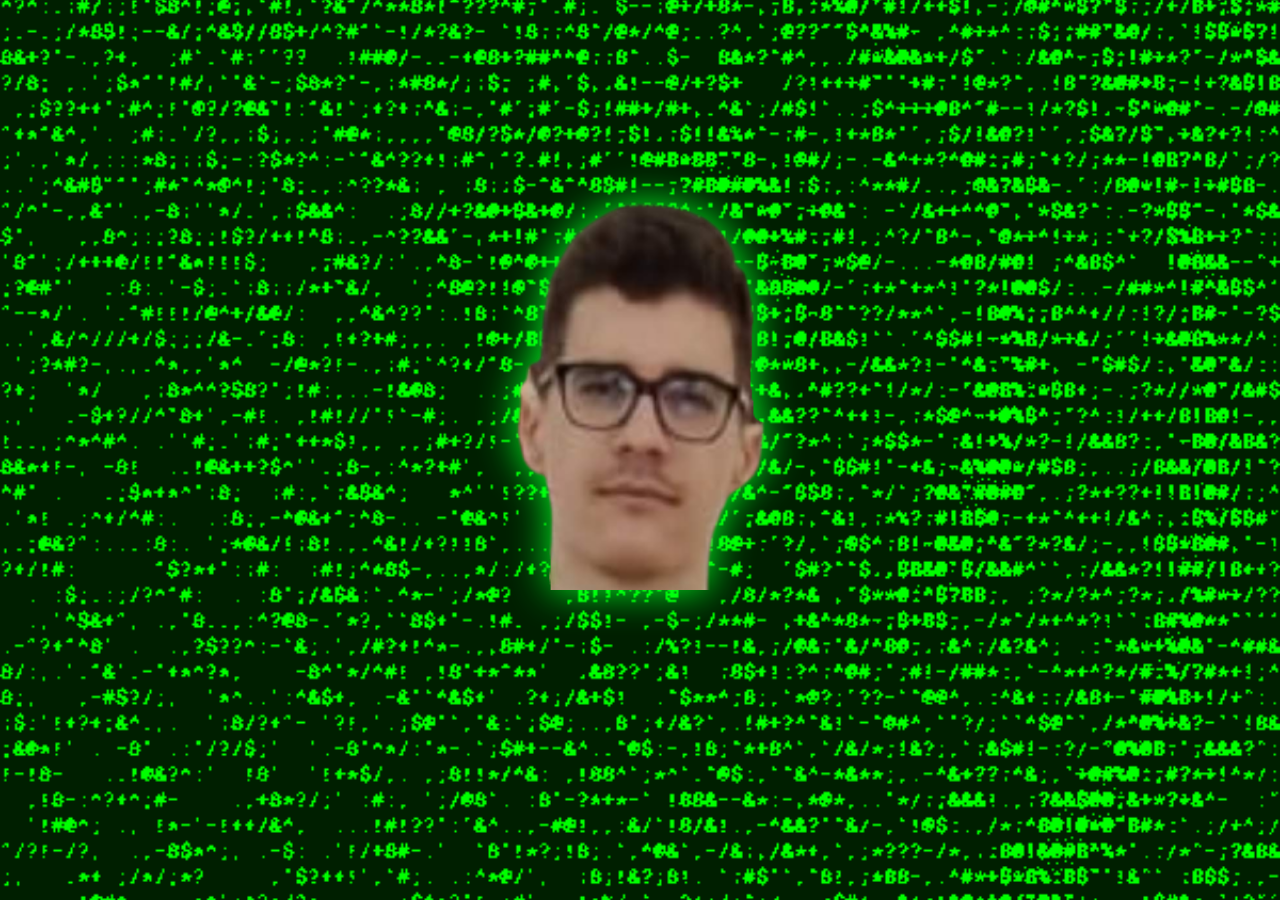
<file: index.html>
<!DOCTYPE html>
<html lang="es">
<head>
    <meta charset="UTF-8">
    <meta http-equiv="X-UA-Compatible" content="IE=edge">
    <meta name="viewport" content="width=device-width, initial-scale=1.0">
    <link href="./css/styleindex.css" rel="stylesheet">
    <link rel="icon" type="image/x-icon" href="./images/favicon3.png">
    <title>CosillaFy</title>
    
</head>
<body> 
    <audio class="audio" controls autoplay loop>
        <source src="./music/dobleviu.mp3" type="audio/mp3">
    </audio>
    

    

    <a href="cosillafy.html">
    <img class="imgr" src="./images/favicon2.png" >
    </a>
</body>
</html>
</file>
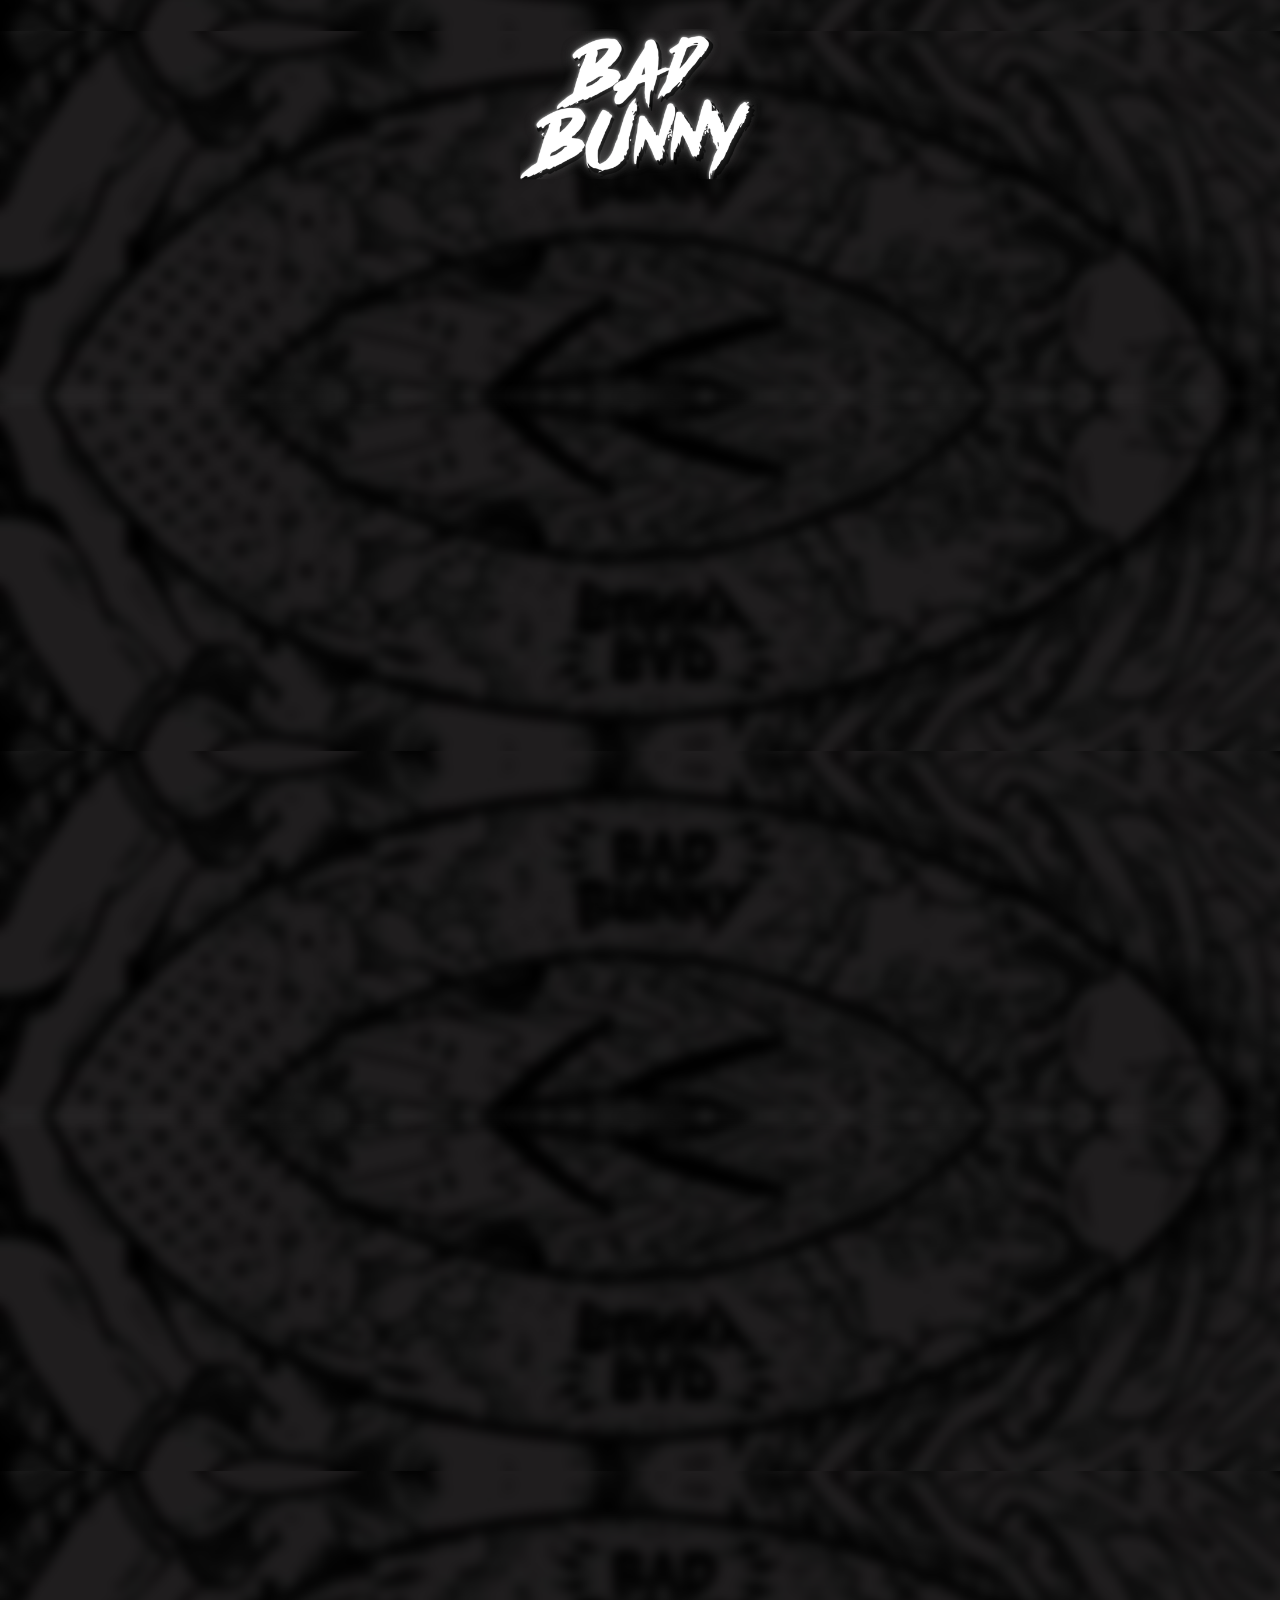
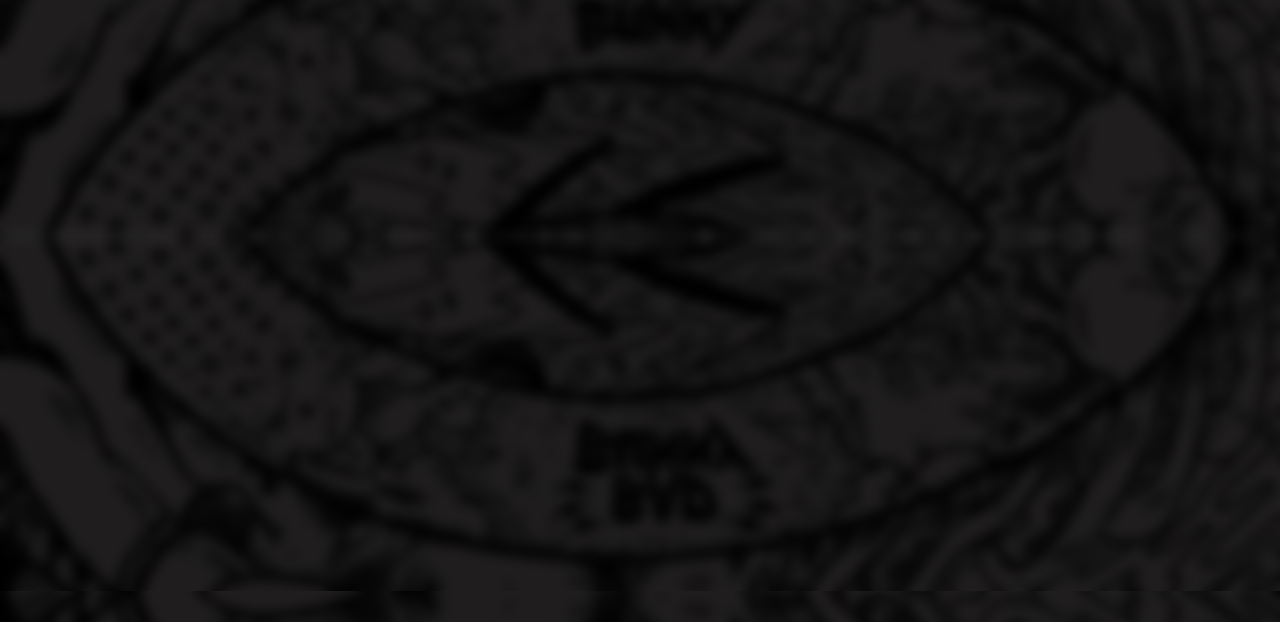
<file: badbunny.html>
<!DOCTYPE html>
<html lang="es">
<head>
    <meta charset="UTF-8">
    <meta http-equiv="X-UA-Compatible" content="IE=edge">
    <meta name="viewport" content="width=device-width, initial-scale=1.0">
    <link rel="icon" type="image/x-icon" href="./images/favicon4.png">
    <link href="./css/stylebadbunny.css" rel="stylesheet">
    <title>Bad Bunny</title>
</head>
    <!-- TITULO -->
    <img src="./images/badletras.png">

    <br>
    <br>
    <!-- SPOTIFY BAD BUNNY ALBUMS -->
    <dev class="contenedor">
        <!-- Widget X100PRE Bad Bunny -->
        <iframe class="x100" style="border-radius:11px" src="https://open.spotify.com/embed/album/7CjJb2mikwAWA1V6kewFBF?utm_source=generator" 
        width="15%" height="300" frameBorder="0" allowfullscreen="" allow="autoplay; clipboard-write; encrypted-media; fullscreen; picture-in-picture" 
        loading="lazy"></iframe>

        &nbsp&nbsp&nbsp&nbsp&nbsp
        <!-- Widget OASIS Bad Bunny -->
        <iframe style="border-radius:11px" src="https://open.spotify.com/embed/album/6ylFfzx32ICw4L1A7YWNLN?utm_source=generator" 
        width="15%" height="300" frameBorder="0" allowfullscreen="" allow="autoplay; clipboard-write; encrypted-media; fullscreen; picture-in-picture" 
        loading="lazy"></iframe>

        &nbsp&nbsp&nbsp&nbsp&nbsp
        <!-- Widget YHLQMDLG Bad Bunny -->
        <iframe style="border-radius:11px" src="https://open.spotify.com/embed/album/5lJqux7orBlA1QzyiBGti1?utm_source=generator" 
        width="15%" height="300" frameBorder="0" allowfullscreen="" allow="autoplay; clipboard-write; encrypted-media; fullscreen; picture-in-picture" 
        loading="lazy"></iframe>

        &nbsp&nbsp&nbsp&nbsp&nbsp
        <!-- Widget LAS QUE NO IBAN A SALIR Bad Bunny -->
        <iframe style="border-radius:11px" src="https://open.spotify.com/embed/album/4gvQO5mEuhbMSrLIuwXkmz?utm_source=generator" 
        width="15%" height="300" frameBorder="0" allowfullscreen="" allow="autoplay; clipboard-write; encrypted-media; fullscreen; picture-in-picture" 
        loading="lazy"></iframe>

        &nbsp&nbsp&nbsp&nbsp&nbsp
        <!-- Widget EL ULTIMO TOUR DEL MUNDO Bad Bunny -->
        <iframe style="border-radius:11px" src="https://open.spotify.com/embed/album/2d9BCZeAAhiZWPpbX9aPCW?utm_source=generator" 
        width="15%" height="300" frameBorder="0" allowfullscreen="" allow="autoplay; clipboard-write; encrypted-media; fullscreen; picture-in-picture" 
        loading="lazy"></iframe>

        &nbsp&nbsp&nbsp&nbsp&nbsp
        <!-- Widget UN VERANO SIN TI Bad Bunny -->
        <iframe style="border-radius:11px" src="https://open.spotify.com/embed/album/3RQQmkQEvNCY4prGKE6oc5?utm_source=generator" 
        width="15%" height="300" frameBorder="0" allowfullscreen="" allow="autoplay; clipboard-write; encrypted-media; fullscreen; picture-in-picture" 
        loading="lazy"></iframe>
    </dev>
    </dev>
        <br>
        <br>

        <!-- 1 Fila -->
        <iframe style="border-radius:12px" src="https://open.spotify.com/embed/track/1TqafPEsBS77cOefzHXs3s?utm_source=generator&theme=0" 
        width="32%" height="100" frameBorder="0" allowfullscreen="" allow="autoplay; clipboard-write; encrypted-media; fullscreen; picture-in-picture" 
        loading="lazy"></iframe>
        &nbsp&nbsp&nbsp&nbsp&nbsp
        <iframe style="border-radius:12px" src="https://open.spotify.com/embed/track/2QrGCbW0ylj94JfkgLZFlA?utm_source=generator&theme=0" 
        width="32%" height="100" frameBorder="0" allowfullscreen="" allow="autoplay; clipboard-write; encrypted-media; fullscreen; picture-in-picture" 
        loading="lazy"></iframe>

        <!-- 2 Fila -->
        <br>
        <iframe style="border-radius:12px" src="https://open.spotify.com/embed/track/6C1RD7YQVvt3YQj0CmuTeu?utm_source=generator&theme=0" 
        width="32%" height="100" frameBorder="0" allowfullscreen="" allow="autoplay; clipboard-write; encrypted-media; fullscreen; picture-in-picture" 
        loading="lazy"></iframe>
        &nbsp&nbsp&nbsp&nbsp&nbsp
        <iframe style="border-radius:12px" src="https://open.spotify.com/embed/track/7GfSJBI4qbAG40RTa9jhVu?utm_source=generator&theme=0" 
        width="32%" height="100" frameBorder="0" allowfullscreen="" allow="autoplay; clipboard-write; encrypted-media; fullscreen; picture-in-picture" 
        loading="lazy"></iframe>

        <!-- 3 Fila -->
        <br>
        <iframe style="border-radius:12px" src="https://open.spotify.com/embed/track/6NSMQFKgjpQb0KkjMDYIK0?utm_source=generator&theme=0" 
        width="32%" height="100" frameBorder="0" allowfullscreen="" allow="autoplay; clipboard-write; encrypted-media; fullscreen; picture-in-picture" 
        loading="lazy"></iframe>
        &nbsp&nbsp&nbsp&nbsp&nbsp
        <iframe style="border-radius:12px" src="https://open.spotify.com/embed/track/2sA4woGW5KgEgGXXxOKPAZ?utm_source=generator&theme=0" 
        width="32%" height="100" frameBorder="0" allowfullscreen="" allow="autoplay; clipboard-write; encrypted-media; fullscreen; picture-in-picture" 
        loading="lazy"></iframe>

        <!-- 4 Fila -->
        <br>
        <iframe style="border-radius:12px" src="https://open.spotify.com/embed/track/1JxhrUWZjuI8AOjDJ1JpMN?utm_source=generator&theme=0" 
        width="32%" height="100" frameBorder="0" allowfullscreen="" allow="autoplay; clipboard-write; encrypted-media; fullscreen; picture-in-picture" 
        loading="lazy"></iframe>
        &nbsp&nbsp&nbsp&nbsp&nbsp
        <iframe style="border-radius:12px" src="https://open.spotify.com/embed/track/2Iv7PCElmi1dZfzHWzMczA?utm_source=generator&theme=0" 
        width="32%" height="100" frameBorder="0" allowfullscreen="" allow="autoplay; clipboard-write; encrypted-media; fullscreen; picture-in-picture" 
        loading="lazy"></iframe>
        
        <!-- 5 Fila -->
        <br>
        <iframe style="border-radius:12px" src="https://open.spotify.com/embed/track/5lr877wwUsB8inLGywHKxa?utm_source=generator&theme=0" 
        width="32%" height="100" frameBorder="0" allowfullscreen="" allow="autoplay; clipboard-write; encrypted-media; fullscreen; picture-in-picture" 
        loading="lazy"></iframe>
        &nbsp&nbsp&nbsp&nbsp&nbsp
        <iframe style="border-radius:12px" src="https://open.spotify.com/embed/track/7oZKzSymWd6cTXX4sEYiXo?si=a33097fe49e84cae?utm_source=generator&theme=0" 
        width="32%" height="100" frameBorder="0" allowfullscreen="" allow="autoplay; clipboard-write; encrypted-media; fullscreen; picture-in-picture" 
        loading="lazy"></iframe>

        <!-- 6 Fila -->
        <br>
        <iframe style="border-radius:12px" src=""
        width="32%" height="100" frameBorder="0" allowfullscreen="" allow="autoplay; clipboard-write; encrypted-media; fullscreen; picture-in-picture" 
        loading="lazy" ></iframe>
        &nbsp&nbsp&nbsp&nbsp&nbsp
        <iframe style="border-radius:12px" src="https://open.spotify.com/embed/track/7b59ZUw0TkGZuE0HNeiuc4?si=f5692473c98141a3?utm_source=generator&theme=0"
        width="32%" height="100" frameBorder="0" allowfullscreen="" allow="autoplay; clipboard-write; encrypted-media; fullscreen; picture-in-picture" 
        loading="lazy" ></iframe>

        <!-- 7 Fila -->
        <br>
        <iframe style="border-radius:12px" src=""
        width="32%" height="100" frameBorder="0" allowfullscreen="" allow="autoplay; clipboard-write; encrypted-media; fullscreen; picture-in-picture" 
        loading="lazy" ></iframe>
        &nbsp&nbsp&nbsp&nbsp&nbsp
        <iframe style="border-radius:12px" src="https://open.spotify.com/embed/track/5hKjEpYrJIJs6uPl7zw6Y6?si=01fe110280f24ec6?utm_source=generator&theme=0"
        width="32%" height="100" frameBorder="0" allowfullscreen="" allow="autoplay; clipboard-write; encrypted-media; fullscreen; picture-in-picture" 
        loading="lazy" ></iframe>

        <!-- 8 Fila -->
        <br>
        <iframe style="border-radius:12px" src=""
        width="32%" height="100" frameBorder="0" allowfullscreen="" allow="autoplay; clipboard-write; encrypted-media; fullscreen; picture-in-picture" 
        loading="lazy" ></iframe>
        &nbsp&nbsp&nbsp&nbsp&nbsp
        <iframe style="border-radius:12px" src="https://open.spotify.com/embed/track/4PE7pAJ3DDmJdxWzpsXrlS?si=c2ddac8b83f44b0c?utm_source=generator&theme=0"
        width="32%" height="100" frameBorder="0" allowfullscreen="" allow="autoplay; clipboard-write; encrypted-media; fullscreen; picture-in-picture" 
        loading="lazy" ></iframe>

        <!-- 9 Fila -->
        <br>
        <iframe style="border-radius:12px" src=""
        width="32%" height="100" frameBorder="0" allowfullscreen="" allow="autoplay; clipboard-write; encrypted-media; fullscreen; picture-in-picture" 
        loading="lazy" ></iframe>
        &nbsp&nbsp&nbsp&nbsp&nbsp
        <iframe style="border-radius:12px" src="https://open.spotify.com/embed/track/54Jbp9l25XPwT0hXvpULRh?si=aa247ba4042740b9?utm_source=generator&theme=0"
        width="32%" height="100" frameBorder="0" allowfullscreen="" allow="autoplay; clipboard-write; encrypted-media; fullscreen; picture-in-picture" 
        loading="lazy" ></iframe>

        <!-- 10 Fila -->
        <br>
        <iframe style="border-radius:12px" src=""
        width="32%" height="100" frameBorder="0" allowfullscreen="" allow="autoplay; clipboard-write; encrypted-media; fullscreen; picture-in-picture" 
        loading="lazy" ></iframe>
        &nbsp&nbsp&nbsp&nbsp&nbsp
        <iframe style="border-radius:12px" src="https://open.spotify.com/embed/track/2wgDAPgBhFA7pnIbm0YOhP?si=69b2e41405704438?si=aa247ba4042740b9?utm_source=generator&theme=0"
        width="32%" height="100" frameBorder="0" allowfullscreen="" allow="autoplay; clipboard-write; encrypted-media; fullscreen; picture-in-picture" 
        loading="lazy" ></iframe>

        <!-- 11 Fila -->
        <br>
        <iframe style="border-radius:12px" src=""
        width="32%" height="100" frameBorder="0" allowfullscreen="" allow="autoplay; clipboard-write; encrypted-media; fullscreen; picture-in-picture" 
        loading="lazy" ></iframe>
        &nbsp&nbsp&nbsp&nbsp&nbsp
        <iframe style="border-radius:12px" src="https://open.spotify.com/embed/track/3uPLiBTUgz7wrGJ2mw1rzM?si=c77c2f5dc5514276?si=69b2e41405704438?si=aa247ba4042740b9?utm_source=generator&theme=0"
        width="32%" height="100" frameBorder="0" allowfullscreen="" allow="autoplay; clipboard-write; encrypted-media; fullscreen; picture-in-picture" 
        loading="lazy" ></iframe>

        <!-- 12 Fila -->
        <br>
        <iframe style="border-radius:12px" src=""
        width="32%" height="100" frameBorder="0" allowfullscreen="" allow="autoplay; clipboard-write; encrypted-media; fullscreen; picture-in-picture" 
        loading="lazy" ></iframe>
        &nbsp&nbsp&nbsp&nbsp&nbsp
        <iframe style="border-radius:12px" src="https://open.spotify.com/embed/track/4jhIWuW51XDplWJRfnG7AU?si=30cb2f786abc407e?utm_source=generator&theme=0"
        width="32%" height="100" frameBorder="0" allowfullscreen="" allow="autoplay; clipboard-write; encrypted-media; fullscreen; picture-in-picture" 
        loading="lazy" ></iframe>

        <!-- 13 Fila -->
        <br>
        <iframe style="border-radius:12px" src=""
        width="32%" height="100" frameBorder="0" allowfullscreen="" allow="autoplay; clipboard-write; encrypted-media; fullscreen; picture-in-picture" 
        loading="lazy" ></iframe>
        &nbsp&nbsp&nbsp&nbsp&nbsp
        <iframe style="border-radius:12px" src="https://open.spotify.com/embed/track/2SzgK8i6si6ETtu57nTdSn?si=931afbb1ab604e9f?utm_source=generator&theme=0"
        width="32%" height="100" frameBorder="0" allowfullscreen="" allow="autoplay; clipboard-write; encrypted-media; fullscreen; picture-in-picture" 
        loading="lazy" ></iframe>
    </dev>
</body>
</html>
</file>
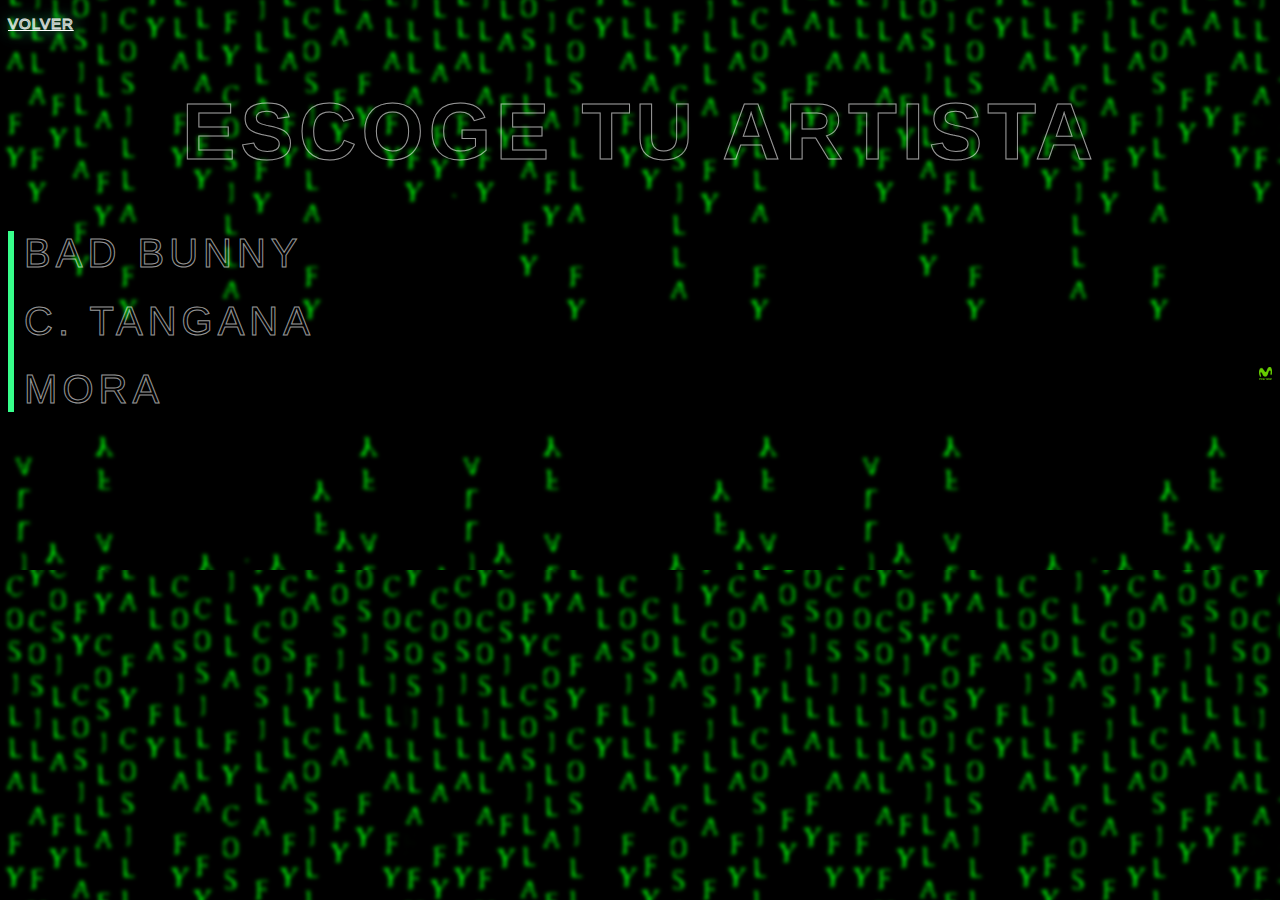
<file: cosillafy.html>
<!DOCTYPE html>
<html lang="es">
<head>
    <meta charset="UTF-8">
    <meta http-equiv="X-UA-Compatible" content="IE=edge">
    <meta name="viewport" content="width=device-width, initial-scale=1.0">
    <link rel="icon" type="image/x-icon" href="./images/favicon3.png">
    <link href="./css/stylecosillafy.css" rel="stylesheet">
    <title>CosillaFy</title>
</head>
<body>


    <a href="index.html"><p>
        <span class="actual-text">volver</span>
        <span class="hover-h1" aria-hidden="true">volver</span>
    </p></a>

    <h1 class="h1"> 
        <span class="actual-text">escoge tu artista</span>
        <span class="hover-h1" aria-hidden="true">escoge tu artista</span>
    </h1>

    <a href="badbunny.html">
    <button data-text="Awesome" class="button">
        <span class="actual-text">&nbsp;bad bunny&nbsp;</span>
        <span class="hover-text" aria-hidden="true">&nbsp;bad&nbspbunny&nbsp;</span>
    </button>
    
    <br>

    <button data-text="Awesome" class="buttonn">
        <span class="actual-text">&nbsp;&nbsp;</span>
        <span class="hover-text" aria-hidden="true">&nbsp;&nbsp;</span>
    </button>

    <br>

    <a href="ctangana.html">
    <button data-text="Awesome" class="button">
        <span class="actual-text">&nbsp;c. tangana&nbsp;</span>
        <span class="hover-text" aria-hidden="true">&nbsp;c.&nbsptangana&nbsp;</span>
    </button>

    <br>

    <button data-text="Awesome" class="buttonn">
        <span class="actual-text">&nbsp;&nbsp;</span>
        <span class="hover-text" aria-hidden="true">&nbsp;&nbsp;</span>
    </button>

    <br>

    <a href="mora.html">
    <button data-text="Awesome" class="button">
        <span class="actual-text">&nbsp;mora&nbsp;</span>
        <span class="hover-text" aria-hidden="true">&nbsp;mora&nbsp;</span>
    </button>  

    <a href="easteregg.html">
        <img class="imgs" src="./images/movistar.png" >
        </a>
</a>
</body>
</html>
</file>
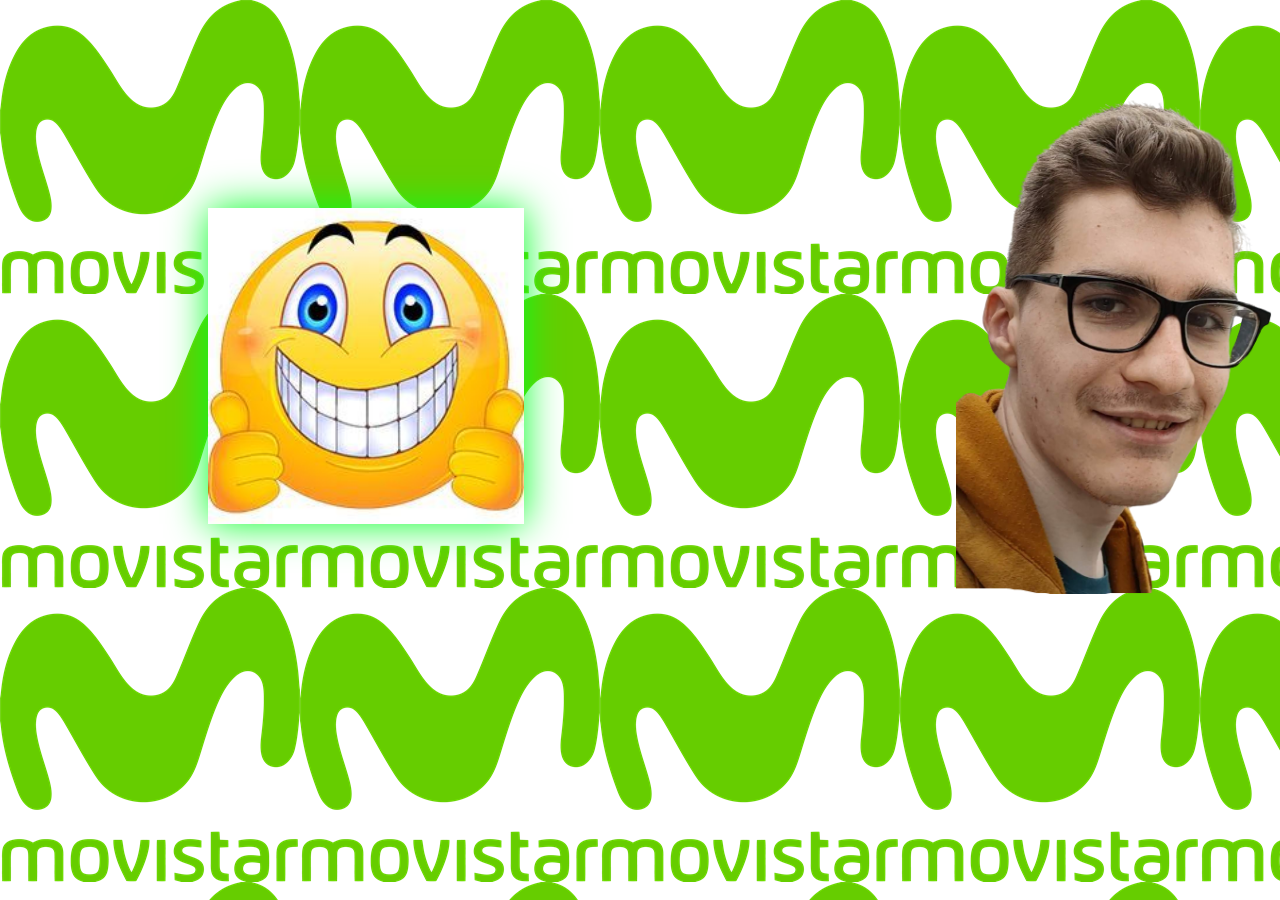
<file: easteregg.html>
<!DOCTYPE html>
<html lang="es">
<head>
    <meta charset="UTF-8">
    <meta http-equiv="X-UA-Compatible" content="IE=edge">
    <meta name="viewport" content="width=device-width, initial-scale=1.0">
    <link href="./css/1.css" rel="stylesheet">
    <link rel="icon" type="image/x-icon" href="./images/favicon3.png">
    <title>Movistar</title>
</head>
<body>
    <audio class="audio" controls autoplay loop>
        <source src="./music/movistar.mp3" type="audio/mp3">
    </audio>
    <img class="imga" src="./images/secreto2.jpg">
    <img class="imgs" src="./images/secreto.png" >
    </a>
    
</body>
</html>
</file>
<file: css/styleindex.css>
body {
    text-align:center;
    background-image: url("../images/fondo2.gif");
    background-size: 100%;
    background-repeat:repeat-x repeat-y;
    background-position-x:center;
    background-position-y:center;
}

body::-webkit-scrollbar {
    width: 15px;               /* width of the entire scrollbar */
  }
  
  body::-webkit-scrollbar-track {
    background: rgb(0, 0, 0);        /* color of the tracking area */
  }
  
  body::-webkit-scrollbar-thumb {
    background-color: rgb(0, 255, 81);    /* color of the scroll thumb */
    border-radius: 20px;       /* roundness of the scroll thumb */
    border: 3px solid rgb(255, 255, 255);  /* creates padding around scroll thumb */
  }

audio {
    border-radius: 1px;
}

img {
    margin: auto;
    display: block;
    width: 20%;
}

@keyframes rotate {from {transform: rotate(0deg);}
    to {transform: rotate(360deg);}}
@-webkit-keyframes rotate {from {-webkit-transform: rotate(0deg);}
  to {-webkit-transform: rotate(360deg);}}

.imgr {
    -webkit-animation: 2s rotate linear infinite;
    animation: 1.5s rotate linear infinite;
    -webkit-transform-origin: 50% 50%;
    transform-origin: 50% 50%;
    filter: drop-shadow(0px 0px 20px rgb(0, 255, 34));
}

audio {
  width: 0px;
}

@media only screen and (max-width: 1080px) {
  img {
    width: 400px;
  }
}
</file>
<file: css/stylebadbunny.css>
body {
    margin: 25px;
    height: 100%;
    background-image: url("../images/badfondo.png");
    background-size: cover;
    background-size: 100%;
    background-repeat: repeat-x repeat-y;
    background-position: center center;
    background-attachment: scroll;
  }

  body::-webkit-scrollbar {
    width: 15px;               /* width of the entire scrollbar */
  }
  
  body::-webkit-scrollbar-track {
    background: rgb(0, 0, 0);        /* color of the tracking area */
  }
  
  body::-webkit-scrollbar-thumb {
    background-color: rgb(0, 0, 0);    /* color of the scroll thumb */
    border-radius: 20px;       /* roundness of the scroll thumb */
    border: 3px solid rgb(255, 255, 255);  /* creates padding around scroll thumb */
  }

img {
    margin: auto;
    display: block;
    width: 20%;
}

/* albumes responsive */
</file>
<file: css/stylecosillafy.css>
body {
    background-image: url("../images/fondo.png");
    background-size: 100%;
    background-repeat:repeat-x repeat-y;
    background-position-x:center;
    background-position-y:center;
}

h1 {
  text-align: center;
  --border-right: 6px;
  --text-stroke-color: rgba(255,255,255,0.6);
  --animation-color: #37FF8B;
  --fs-size: 80px;
  letter-spacing: 5px;
  text-decoration: none;
  font-size: var(--fs-size);
  font-family: "Arial";
  position: relative;
  text-transform: uppercase;
  color: transparent;
  -webkit-text-stroke: 1px var(--text-stroke-color);

  }
  .hover-h1 {
    text-align: center;
    position: absolute;
    box-sizing: border-box;
    content: attr(data-text);
    color: var(--animation-color);
    width: 0%;
    inset: 0;

    overflow: hidden;
    transition: 0s;
    -webkit-text-stroke: 1px var(--animation-color);
  }
  /* hover */
  .h1:hover .hover-h1 {
    width: 100%;
    filter: drop-shadow(0 0 23px var(--animation-color))
  }

p {

  --border-right: 6px;
  --text-stroke-color: rgba(255,255,255,0.6);
  --animation-color: #37FF8B;
  --fs-size: 15px;
  letter-spacing: 1px;
  text-decoration: none;
  font-size: var(--fs-size);
  font-family: "Arial";
  position: relative;
  text-transform: uppercase;
  color: transparent;
  -webkit-text-stroke: 1px var(--text-stroke-color);

  }
  .hover-p {
    text-align: center;
    position: absolute;
    box-sizing: border-box;
    content: attr(data-text);
    color: var(--animation-color);
    width: 0%;
    inset: 0;

    overflow: hidden;
    transition: 0s;
    -webkit-text-stroke: 1px var(--animation-color);
  }
  /* hover */
  .p:hover .hover-p {
    width: 100%;
    filter: drop-shadow(0 0 23px var(--animation-color))
  }

a:link {
    color:aliceblue;
    font-family: Verdana, Geneva, Tahoma, sans-serif;
    -webkit-text-stroke: 1px #ffffff;
    text-shadow: #37FF8B 1px 0 15px; 
  }

a:visited {
    color:#37FF8B;
    text-shadow: rgb(255, 0, 183) 1px 0 10px;
    font-family: Verdana, Geneva, Tahoma, sans-serif;
    -webkit-text-stroke: 1px #ffffff;
    text-shadow: #37FF8B 1px 0 15px; 
}
  
a:active {
    color:rgb(43, 44, 46);
    font-family: Verdana, Geneva, Tahoma, sans-serif;
    -webkit-text-stroke: 1px #ffffff;
    text-shadow: #37FF8B 1px 0 15px; 
}

a:hover {
    color:rgb(255, 255, 255);
    -webkit-text-stroke: 0.25px #37FF8B;

    font-family: Verdana, Geneva, Tahoma, sans-serif;
}

/* -- BAD BUNNY -- */
.button {
    margin: 0em;
    background: transparent;
    padding: 0;
    border: none;
  }
  /* button styling */
  .button {
    --border-right: 6px;
    --text-stroke-color: rgba(255,255,255,0.6);
    --animation-color: #37FF8B;
    --fs-size: 40px;
    letter-spacing: 5px;
    text-decoration: none;
    font-size: var(--fs-size);
    font-family: "Arial";
    position: relative;
    text-transform: uppercase;
    color: transparent;
    -webkit-text-stroke: 1px var(--text-stroke-color);
  }
  /* this is the text, when you hover on button */
  .hover-text {
    position: absolute;
    box-sizing: border-box;
    content: attr(data-text);
    color: var(--animation-color);
    width: 0%;
    inset: 0;
    border-right: var(--border-right) solid var(--animation-color);
    overflow: hidden;
    transition: 0.5s;
    -webkit-text-stroke: 1px var(--animation-color);
  }
  /* hover */
  .button:hover .hover-text {
    width: 100%;
    filter: drop-shadow(0 0 23px var(--animation-color))
  }
/* -- BAD BUNNY -- */

/* BOTON SIN NADA */
.buttonn {
  margin: 0em;
  background: transparent;
  padding: 0;
  border: none;
}
/* button styling */
.buttonn {
  --border-right: 6px;
  --text-stroke-color: rgba(255,255,255,0.6);
  --animation-color: #37FF8B;
  --fs-size: 20px;
  letter-spacing: 5px;
  text-decoration: none;
  font-size: var(--fs-size);
  font-family: "Arial";
  position: relative;
  text-transform: uppercase;
  color: transparent;
  -webkit-text-stroke: 1px var(--text-stroke-color);
}
/* BOTON SIN NADA */

.imgs {
  float: right;
  width: 1%;
}
</file>
<file: css/1.css>
body {
    text-align:top;
    background-image: url("../images/movistar.png");

    background-repeat:repeat-x repeat-y;

}

.imgs {
    float: right;
    margin: auto;
    display: block;
    width: 25%;
}

audio {
    width: 0px;
}

  body::-webkit-scrollbar {
    width: 15px;               /* width of the entire scrollbar */
  }
  
  body::-webkit-scrollbar-track {
    background: rgb(255, 255, 255);        /* color of the tracking area */
  }
  
  body::-webkit-scrollbar-thumb {
    background-color: rgb(26, 255, 0);    /* color of the scroll thumb */
    border-radius: 20px;       /* roundness of the scroll thumb */
    border: 3px solid rgb(255, 255, 255);  /* creates padding around scroll thumb */
  }

.imga {
    float: left;
    margin: 200px;
    display: block;
    width: 25%;
    -webkit-animation: 1s rotate linear infinite;
    animation: 0.75s rotate linear infinite;
    -webkit-transform-origin: 50% 50%;
    transform-origin: 50% 50%;
    filter: drop-shadow(0px 0px 20px rgb(0, 255, 34));

}

@keyframes rotate {from {transform: rotate(0deg);}
    to {transform: rotate(360deg);}}
@-webkit-keyframes rotate {from {-webkit-transform: rotate(0deg);}
  to {-webkit-transform: rotate(360deg);}}
</file>
